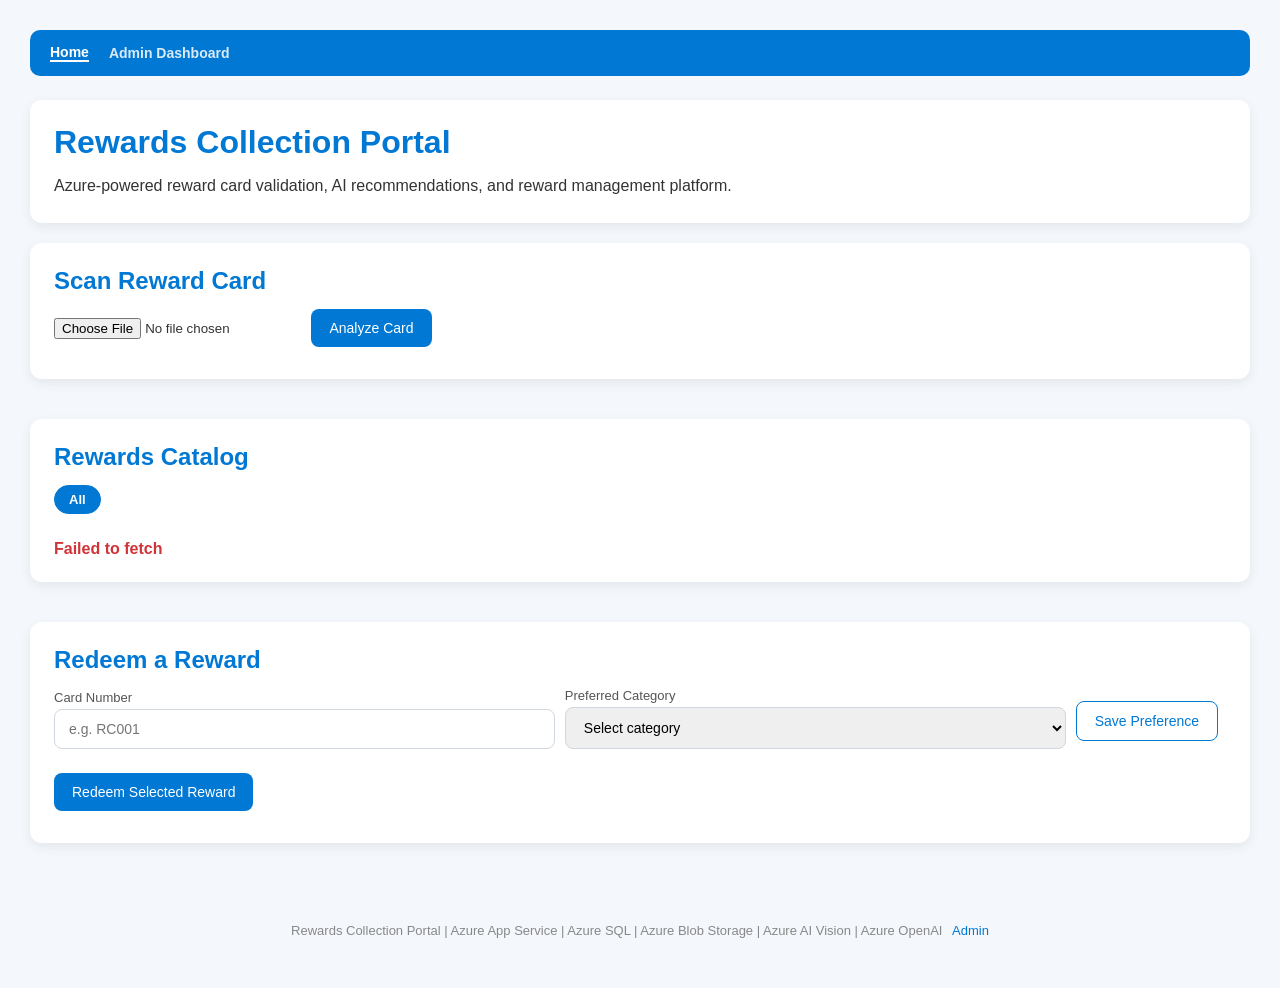
<file: index.html>
<!DOCTYPE html>
<html lang="en">
<head>
    <meta charset="UTF-8">
    <meta name="viewport" content="width=device-width, initial-scale=1.0">
    <title>Rewards Collection Portal</title>
    <link rel="stylesheet" href="style.css">
</head>
<body>

<nav>
    <a href="index.html" class="active">Home</a>
    <a href="admin.html">Admin Dashboard</a>
</nav>

<div class="card">
    <h1>Rewards Collection Portal</h1>
    <p>Azure-powered reward card validation, AI recommendations, and reward management platform.</p>
</div>

<div class="main-grid">

    <!-- Scan Card -->
    <div class="card">
        <h2>Scan Reward Card</h2>
        <input type="file" id="cardFile" accept="image/*">
        <button onclick="analyzeCard()">Analyze Card</button>
        <div id="scanResult"></div>
    </div>

    <!-- Rewards Catalog -->
    <div class="card full-width">
        <h2>Rewards Catalog</h2>
        <div class="filter-pills" id="categoryFilters">
            <span class="pill active" onclick="filterRewards(this, '')">All</span>
        </div>
        <div class="rewards-grid" id="rewardsCatalog">
            <p style="color:#888">Loading rewards...</p>
        </div>
    </div>

    <!-- Redeem -->
    <div class="card full-width">
        <h2>Redeem a Reward</h2>
        <div style="display:flex;gap:10px;flex-wrap:wrap;align-items:flex-end">
            <div style="flex:1;min-width:160px">
                <label style="font-size:13px;color:#555;display:block;margin-bottom:4px">Card Number</label>
                <input type="text" id="redeemCardNumber" placeholder="e.g. RC001" style="margin-bottom:0">
            </div>
            <div style="flex:1;min-width:160px">
                <label style="font-size:13px;color:#555;display:block;margin-bottom:4px">Preferred Category</label>
                <select id="preferredCategory" style="margin-bottom:0">
                    <option value="">Select category</option>
                    <option value="Casino">🎰 Casino</option>
                    <option value="Dining">🍽️ Dining</option>
                    <option value="Travel">✈️ Travel</option>
                    <option value="Entertainment">🎭 Entertainment</option>
                    <option value="Hotel">🏨 Hotel</option>
                </select>
            </div>
            <button class="secondary" onclick="savePreference()">Save Preference</button>
        </div>
        <div id="selectedReward" style="margin-top:14px"></div>
        <button onclick="redeemReward()" style="margin-top:10px">Redeem Selected Reward</button>
        <div id="redeemResult"></div>
    </div>

</div>

<footer>
    Rewards Collection Portal | Azure App Service | Azure SQL | Azure Blob Storage | Azure AI Vision | Azure OpenAI
    <a href="admin.html">Admin</a>
</footer>

<script src="script.js"></script>
<script>loadRewardsCatalog();</script>
</body>
</html>
</file>
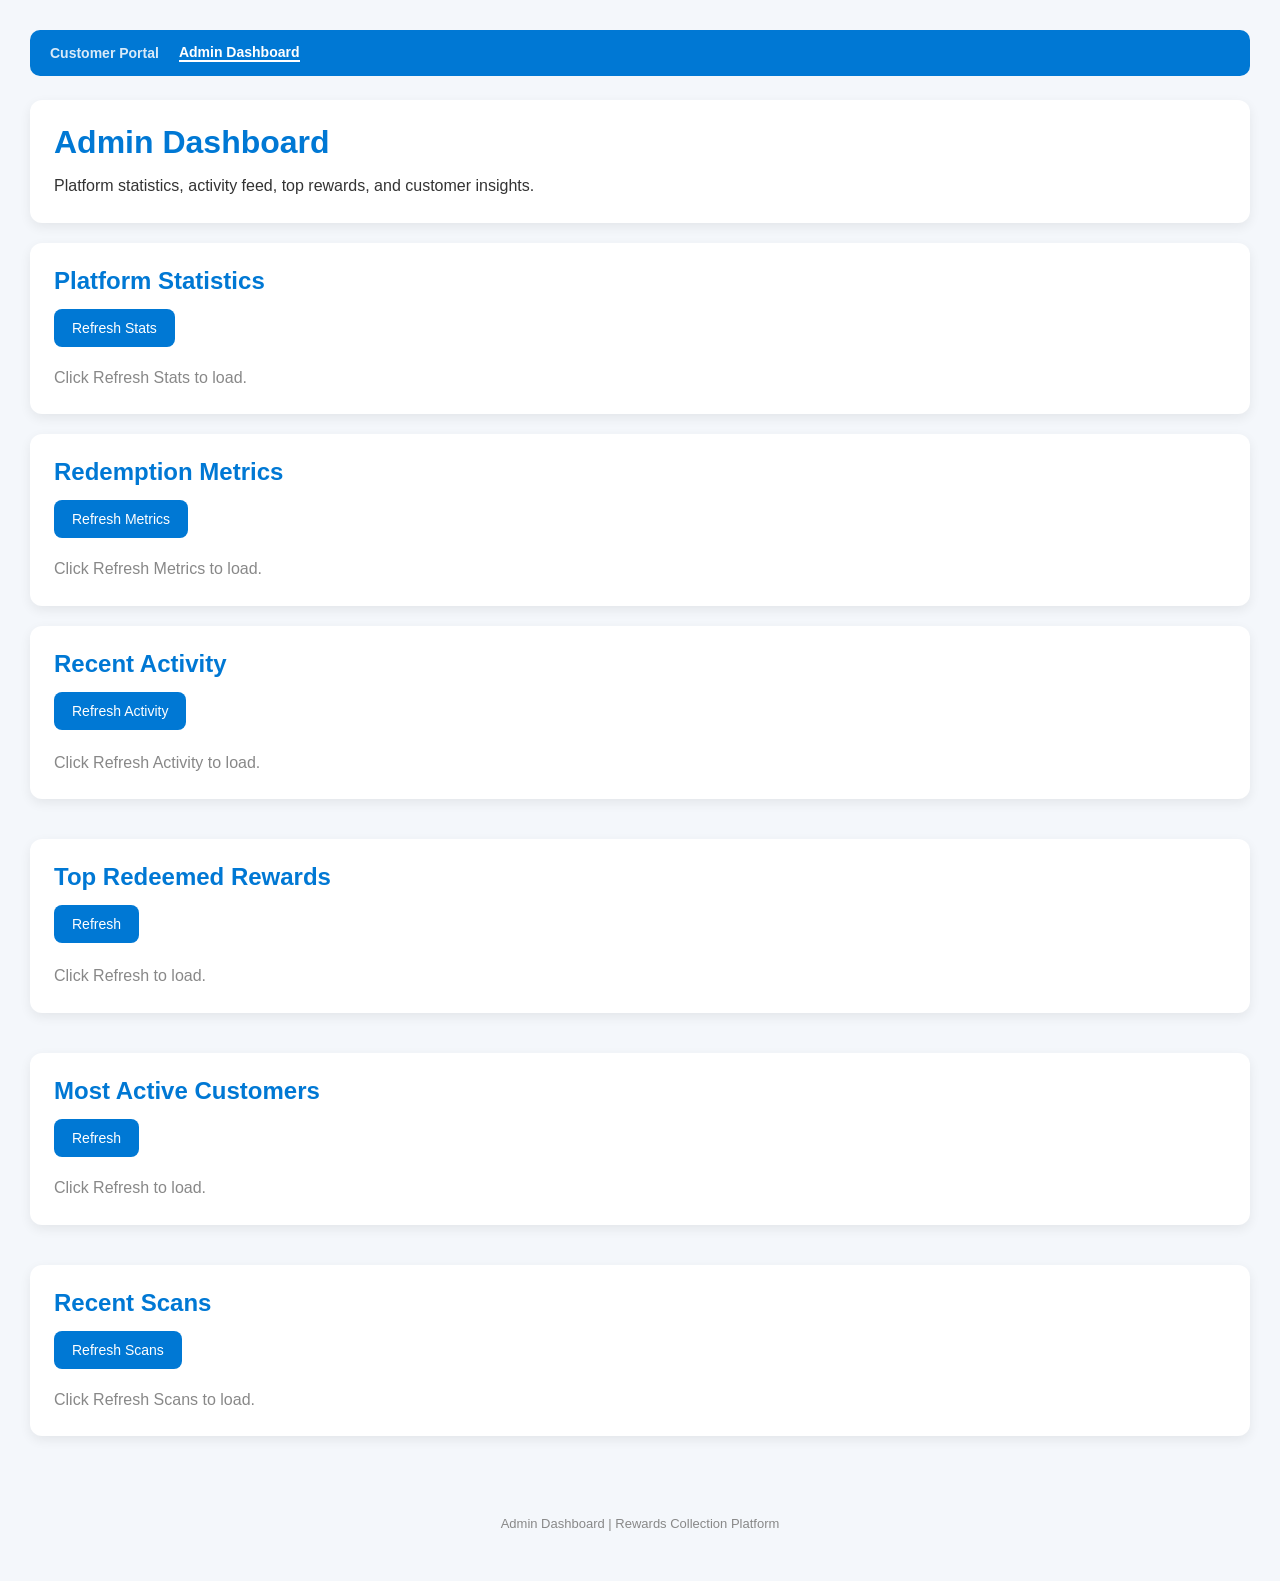
<file: admin.html>
<!DOCTYPE html>
<html lang="en">
<head>
    <meta charset="UTF-8">
    <meta name="viewport" content="width=device-width, initial-scale=1.0">
    <title>Admin Dashboard — Rewards Collection</title>
    <link rel="stylesheet" href="style.css">
</head>
<body>

<nav>
    <a href="index.html">Customer Portal</a>
    <a href="admin.html" class="active">Admin Dashboard</a>
</nav>

<div class="card">
    <h1>Admin Dashboard</h1>
    <p>Platform statistics, activity feed, top rewards, and customer insights.</p>
</div>

<!-- Platform Stats -->
<div class="card">
    <h2>Platform Statistics</h2>
    <button onclick="loadStats()">Refresh Stats</button>
    <div id="stats"><p style="color:#888;margin-top:10px">Click Refresh Stats to load.</p></div>
</div>

<!-- Redemption Metrics -->
<div class="card">
    <h2>Redemption Metrics</h2>
    <button onclick="loadRedemptionStats()">Refresh Metrics</button>
    <div id="redemptionStats"><p style="color:#888;margin-top:10px">Click Refresh Metrics to load.</p></div>
</div>

<div class="main-grid">

    <!-- Recent Activity -->
    <div class="card full-width">
        <h2>Recent Activity</h2>
        <button onclick="loadRecentActivity()">Refresh Activity</button>
        <div class="activity-feed" id="recentActivity">
            <p style="color:#888;margin-top:10px">Click Refresh Activity to load.</p>
        </div>
    </div>

    <!-- Top Rewards -->
    <div class="card">
        <h2>Top Redeemed Rewards</h2>
        <button onclick="loadTopRewards()">Refresh</button>
        <div class="top-rewards-list" id="topRewards">
            <p style="color:#888;margin-top:10px">Click Refresh to load.</p>
        </div>
    </div>

    <!-- Active Customers -->
    <div class="card">
        <h2>Most Active Customers</h2>
        <button onclick="loadActiveCustomers()">Refresh</button>
        <div id="activeCustomers">
            <p style="color:#888;margin-top:10px">Click Refresh to load.</p>
        </div>
    </div>

    <!-- Recent Scans (legacy) -->
    <div class="card full-width">
        <h2>Recent Scans</h2>
        <button onclick="loadRecentScans()">Refresh Scans</button>
        <div id="recentScans">
            <p style="color:#888;margin-top:10px">Click Refresh Scans to load.</p>
        </div>
    </div>

</div>

<footer>Admin Dashboard | Rewards Collection Platform</footer>

<script src="script.js"></script>
</body>
</html>
</file>
<file: style.css>
/* Reset */
* { margin: 0; padding: 0; box-sizing: border-box; }

/* Page */
body {
    font-family: "Segoe UI", Tahoma, Geneva, Verdana, sans-serif;
    background: #f4f7fb;
    color: #333;
    padding: 30px;
}

/* Nav */
nav {
    background: #0078d4;
    padding: 14px 20px;
    border-radius: 10px;
    margin-bottom: 24px;
    display: flex;
    align-items: center;
    gap: 20px;
}
nav a { color: white; text-decoration: none; font-weight: 600; font-size: 14px; opacity: 0.85; transition: opacity 0.2s; }
nav a:hover { opacity: 1; text-decoration: underline; }
nav a.active { opacity: 1; border-bottom: 2px solid white; }

/* Headers */
h1 { color: #0078d4; margin-bottom: 12px; }
h2 { color: #0078d4; margin-bottom: 14px; }
p  { line-height: 1.6; }

/* Cards */
.card {
    background: white;
    padding: 24px;
    border-radius: 12px;
    box-shadow: 0 4px 12px rgba(0,0,0,0.07);
    margin-bottom: 20px;
}

/* Grid */
.main-grid { display: grid; grid-template-columns: 1fr; gap: 20px; margin-top: 20px; }
.full-width { grid-column: span 1; }

/* Inputs */
input[type="text"], select {
    width: 100%; padding: 11px 14px; border: 1px solid #d0d7de;
    border-radius: 8px; margin-bottom: 10px; font-size: 14px; font-family: inherit;
}
input[type="file"] { margin-bottom: 14px; }

/* Buttons */
button {
    background: #0078d4; color: white; border: none; border-radius: 8px;
    padding: 11px 18px; cursor: pointer; font-size: 14px; font-family: inherit;
    transition: background 0.2s; margin-right: 8px; margin-bottom: 8px;
}
button:hover { background: #005ea6; }
button.secondary { background: white; color: #0078d4; border: 1.5px solid #0078d4; }
button.secondary:hover { background: #f0f7ff; }
button.success-btn { background: #107c10; }
button.success-btn:hover { background: #0b5a0b; }

/* Category filter pills */
.filter-pills { display: flex; gap: 8px; flex-wrap: wrap; margin-bottom: 16px; }
.pill {
    padding: 6px 14px; border-radius: 20px; border: 1.5px solid #0078d4;
    background: white; color: #0078d4; cursor: pointer; font-size: 13px;
    font-weight: 600; transition: 0.2s;
}
.pill:hover, .pill.active { background: #0078d4; color: white; }

/* Reward catalog grid */
.rewards-grid { display: grid; grid-template-columns: repeat(auto-fill, minmax(200px, 1fr)); gap: 14px; margin-top: 12px; }
.reward-card-item {
    background: #f8fafc; border: 1.5px solid #e1e7ef; border-radius: 10px;
    padding: 14px; cursor: pointer; transition: box-shadow 0.2s, border-color 0.2s;
}
.reward-card-item:hover { box-shadow: 0 4px 12px rgba(0,120,212,0.15); border-color: #0078d4; }
.reward-card-item.selected { border-color: #0078d4; background: #e8f4fd; }
.reward-card-item h4 { color: #0078d4; margin-bottom: 4px; font-size: 14px; }
.reward-card-item p { font-size: 13px; color: #555; margin-bottom: 6px; }
.reward-card-item .points-label { font-weight: 700; color: #0078d4; font-size: 13px; }
.category-badge {
    display: inline-block; font-size: 11px; font-weight: 700;
    padding: 2px 8px; border-radius: 10px; margin-bottom: 6px;
}
.cat-Casino        { background: #fde8e8; color: #a80000; }
.cat-Dining        { background: #fff4e0; color: #8a5000; }
.cat-Travel        { background: #e8f4e8; color: #0b5a0b; }
.cat-Entertainment { background: #ede8fd; color: #5a008a; }
.cat-Hotel         { background: #e8f0fd; color: #0a3a8a; }

/* Reward items */
.reward-item { background: #f8fafc; border: 1px solid #e1e7ef; border-radius: 10px; padding: 12px; margin-top: 10px; }
.reward-item h4 { color: #0078d4; margin-bottom: 4px; }

/* AI Box */
.ai-box { background: #f4f8ff; border-left: 4px solid #0078d4; padding: 16px; border-radius: 8px; margin-top: 12px; }
.ai-box h3 { color: #0078d4; margin-bottom: 10px; }
.ai-recommendation { display: grid; grid-template-columns: 1fr 1fr; gap: 14px; margin-top: 12px; }
.rec-card { background: white; border: 1.5px solid #e1e7ef; border-radius: 8px; padding: 14px; }
.rec-card h4 { color: #0078d4; margin-bottom: 6px; font-size: 15px; }
.rec-card p  { font-size: 13px; color: #555; }
.rec-card .rec-label { font-size: 11px; font-weight: 700; text-transform: uppercase; color: #888; margin-bottom: 6px; }

/* Stats */
.stats-grid { display: grid; grid-template-columns: repeat(auto-fit, minmax(150px, 1fr)); gap: 14px; margin-top: 14px; }
.stat-card { background: white; padding: 20px; border-radius: 10px; border: 1px solid #e0e0e0; text-align: center; }
.stat-card h3 { font-size: 28px; color: #0078d4; margin-bottom: 6px; }
.stat-card p  { color: #666; font-size: 13px; }

/* Activity feed */
.activity-feed { margin-top: 12px; }
.activity-item { display: flex; align-items: center; gap: 12px; padding: 10px 14px; border-radius: 8px; border: 1px solid #eef0f3; margin-bottom: 8px; background: white; }
.activity-icon { width: 34px; height: 34px; border-radius: 50%; display: flex; align-items: center; justify-content: center; font-size: 16px; flex-shrink: 0; }
.activity-icon.scan       { background: #e8f4fd; }
.activity-icon.redemption { background: #e8fde8; }
.activity-info { flex: 1; }
.activity-info strong { font-size: 14px; display: block; }
.activity-info span   { font-size: 12px; color: #666; }
.activity-time { font-size: 12px; color: #999; white-space: nowrap; }

/* Top rewards */
.top-rewards-list { margin-top: 12px; }
.top-reward-row { display: flex; align-items: center; gap: 12px; padding: 10px 14px; border-radius: 8px; border: 1px solid #eef0f3; margin-bottom: 8px; background: white; }
.rank { font-size: 18px; font-weight: 800; color: #0078d4; width: 28px; }
.top-reward-info { flex: 1; }
.top-reward-info strong { display: block; font-size: 14px; }
.top-reward-info span   { font-size: 12px; color: #666; }
.top-reward-count { font-weight: 700; font-size: 18px; color: #0078d4; }

/* Messages */
.error   { color: #d13438; font-weight: 700; margin-top: 10px; display: block; }
.success { color: #107c10; font-weight: 700; margin-top: 10px; display: block; }

/* Footer */
footer { text-align: center; margin-top: 40px; color: #888; padding: 20px; font-size: 13px; }
footer a { color: #0078d4; text-decoration: none; margin-left: 6px; }
footer a:hover { text-decoration: underline; }

/* Mobile */
@media (max-width: 768px) {
    body { padding: 14px; }
    .main-grid { grid-template-columns: 1fr; }
    .full-width { grid-column: span 1; }
    button { width: 100%; margin-right: 0; }
    .ai-recommendation { grid-template-columns: 1fr; }
}
</file>
